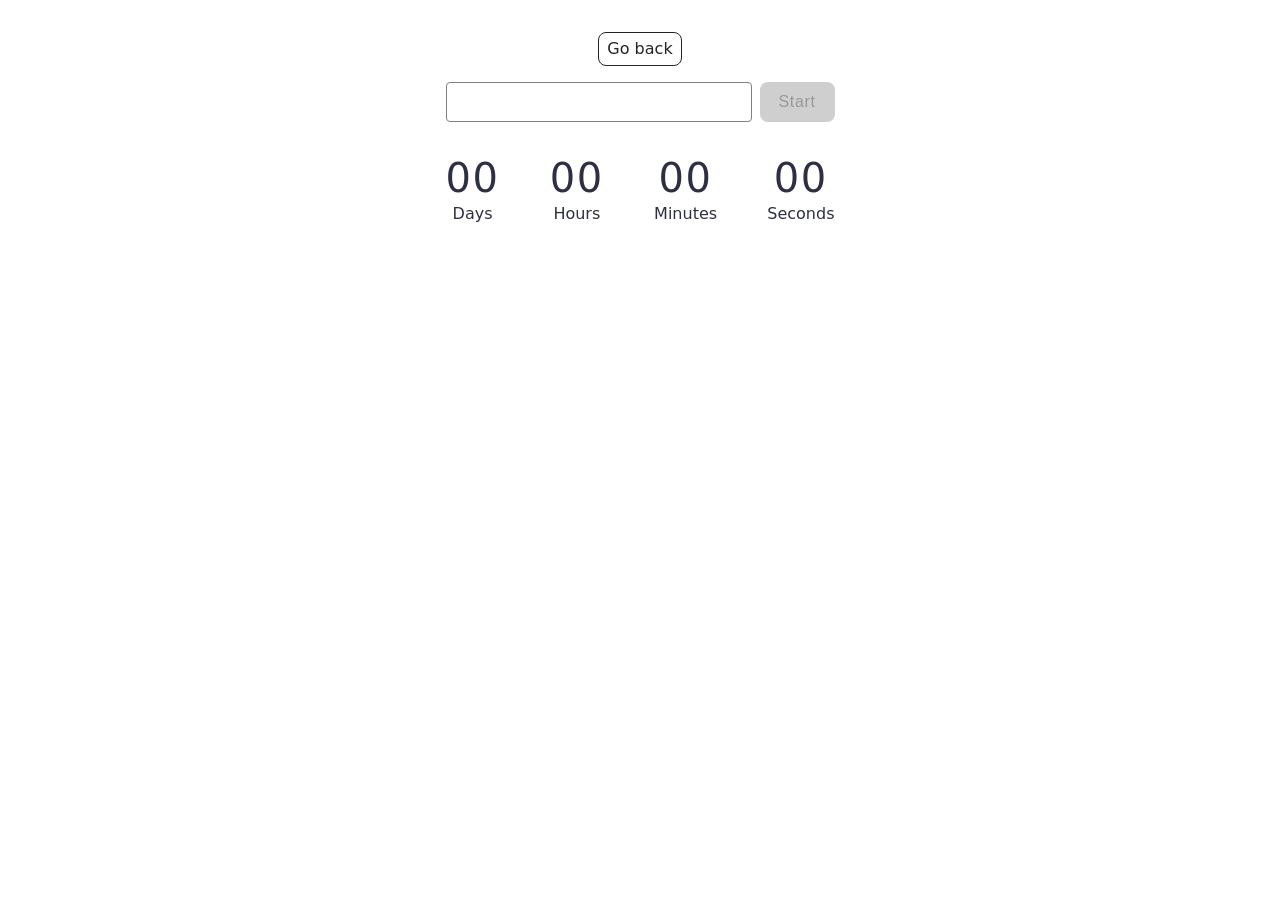
<file: src/1-timer.html>
<!doctype html>
<html lang="en">
  <head>
    <meta charset="UTF-8" />
    <meta http-equiv="X-UA-Compatible" content="IE=edge" />
    <meta name="viewport" content="width=device-width, initial-scale=1.0" />
    <title>TIMER</title>
    <link rel="stylesheet" href="./css/styles.css" />
  </head>
  <body>
    <main>
      <a class="back-link" href="./index.html">Go back</a>
      <div class="container">
        <div class="date-selector">
          <input type="text" id="datetime-picker" />
          <button type="button" data-start disabled>Start</button>
        </div>
        <div class="timer">
          <div class="field">
            <span class="value" data-days>00</span>
            <span class="label">Days</span>
          </div>
          <div class="field">
            <span class="value" data-hours>00</span>
            <span class="label">Hours</span>
          </div>
          <div class="field">
            <span class="value" data-minutes>00</span>
            <span class="label">Minutes</span>
          </div>
          <div class="field">
            <span class="value" data-seconds>00</span>
            <span class="label">Seconds</span>
          </div>
        </div>
      </div>
    </main>
    <script type="module" src="./js/1-timer.js"></script>
  </body>
</html>
</file>
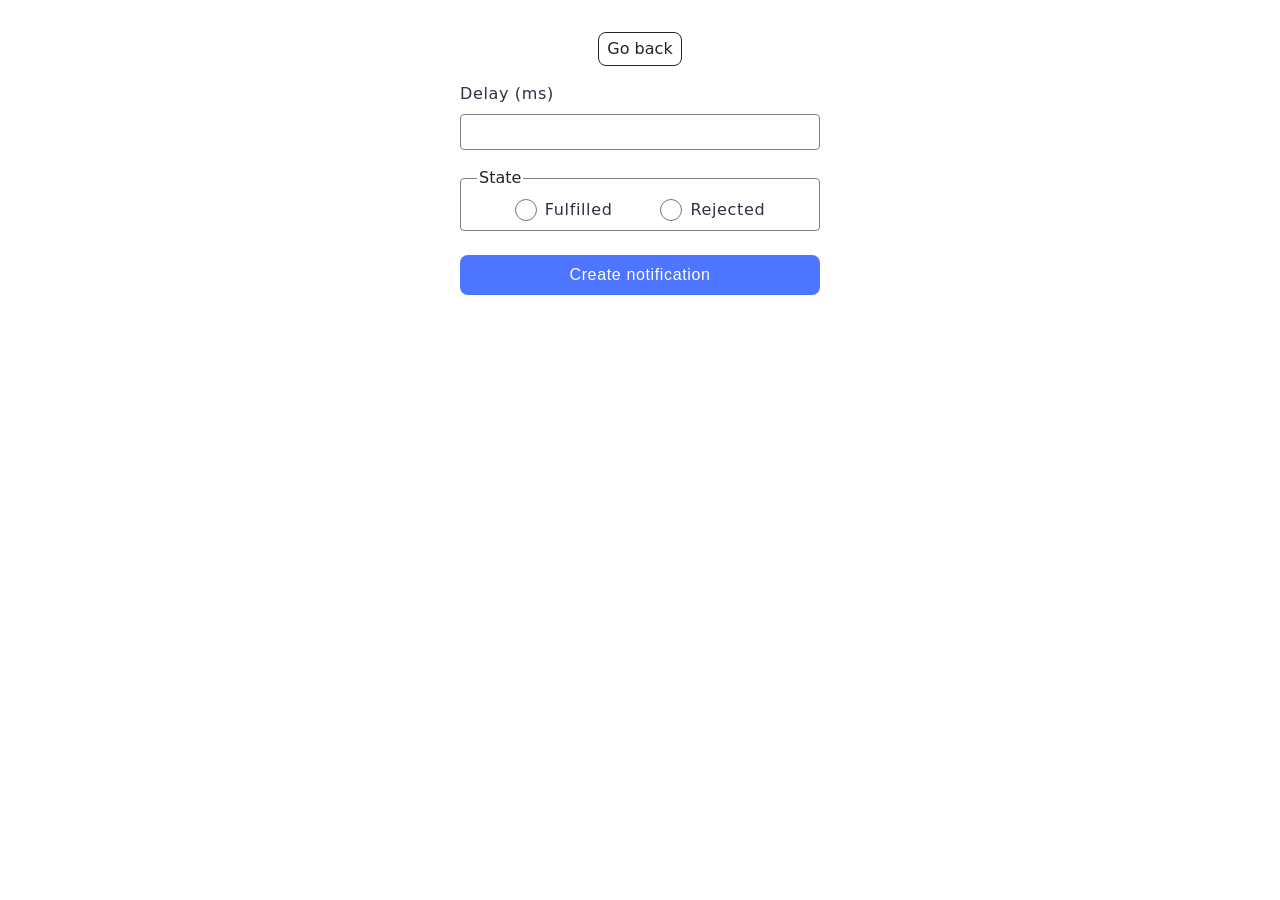
<file: src/2-snackbar.html>
<!doctype html>
<html lang="en">
  <head>
    <meta charset="UTF-8" />
    <meta http-equiv="X-UA-Compatible" content="IE=edge" />
    <meta name="viewport" content="width=device-width, initial-scale=1.0" />
    <title>SNACKBAR</title>
    <link rel="stylesheet" href="./css/styles.css" />
  </head>
  <body>
    <main>
      <a class="back-link" href="./index.html">Go back</a>
      <div class="container">
        <form class="form">
          <label class="top-label">
            Delay (ms)
            <input type="number" id="delay-input" name="delay" required />
          </label>

          <fieldset>
            <legend>State</legend>
            <label class="bot-label">
              <input type="radio" name="state" value="fulfilled" required />
              Fulfilled
            </label>
            <label class="bot-label">
              <input type="radio" name="state" value="rejected" required />
              Rejected
            </label>
          </fieldset>

          <button id="submit-btn" type="submit">Create notification</button>
        </form>
      </div>
    </main>
    <script type="module" src="./js/2-snackbar.js"></script>
  </body>
</html>
</file>
<file: src/css/styles.css>
/**
  |============================
  | include css partials with
  | default @import url()
  |============================
*/
/* Common styles */
@import url('./reset.css');
@import url('./base.css');
@import url('./container.css');
@import url('./animations.css');

/* Sections style */
@import url('./header.css');
@import url('./vite-promo.css');
@import url('./badges.css');
@import url('./back-link.css');
@import url('./footer.css');

/* Page specific styles */
@import url('./timer.css');
@import url('./snackbar.css');
</file>
